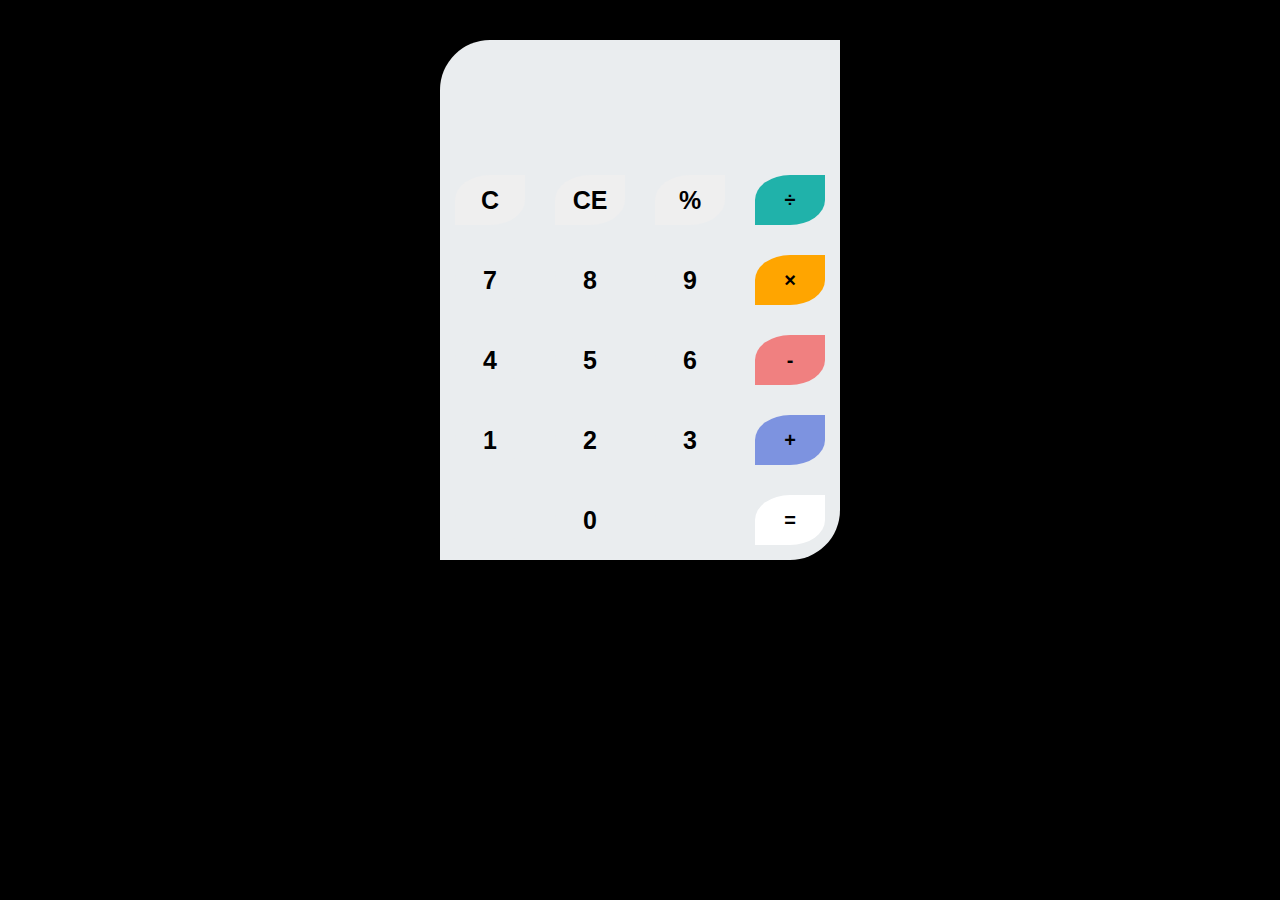
<file: calculator/calculator/index.html>
<html>
    <head>
        <link href="https://fonts.googleapis.com/css?family=Open+Sans:600,700" rel="stylesheet">
        <title>A simple calculator</title>
        <link rel="stylesheet" href="style.css">
    </head>
    <body>
        <div id="container">
            <div id="calculator">
                <div id="result">
                    <div id="history"><p id="history-value"></p></div>
                    <div id="output"><p id="output-value"></p></div>
                </div>
                <div id="keyboard">
                    <button class="operator" id="clear">C</button>
                    <button class="operator" id="backspace">CE</button>
                    <button class="operator" id="%">%</button>
                    <button class="operator" id="/">&#247;</button>
                    <button class="number" id="7">7</button>
                    <button class="number" id="8">8</button>
                    <button class="number" id="9">9</button>
                    <button class="operator" id="*">&times;</button>
                    <button class="number" id="4">4</button>
                    <button class="number" id="5">5</button>
                    <button class="number" id="6">6</button>
                    <button class="operator" id="-">-</button>
                    <button class="number" id="1">1</button>
                    <button class="number" id="2">2</button>
                    <button class="number" id="3">3</button>
                    <button class="operator" id="+">+</button>
                    <button class="empty" id="empty"></button>
                    <button class="number" id="0">0</button>
                    <button class="empty" id="empty"></button>
                    <button class="operator" id="=">=</button>
                </div>
            </div>
        </div>
        <script src="script.js"></script>
    </body>
</html>
</file>
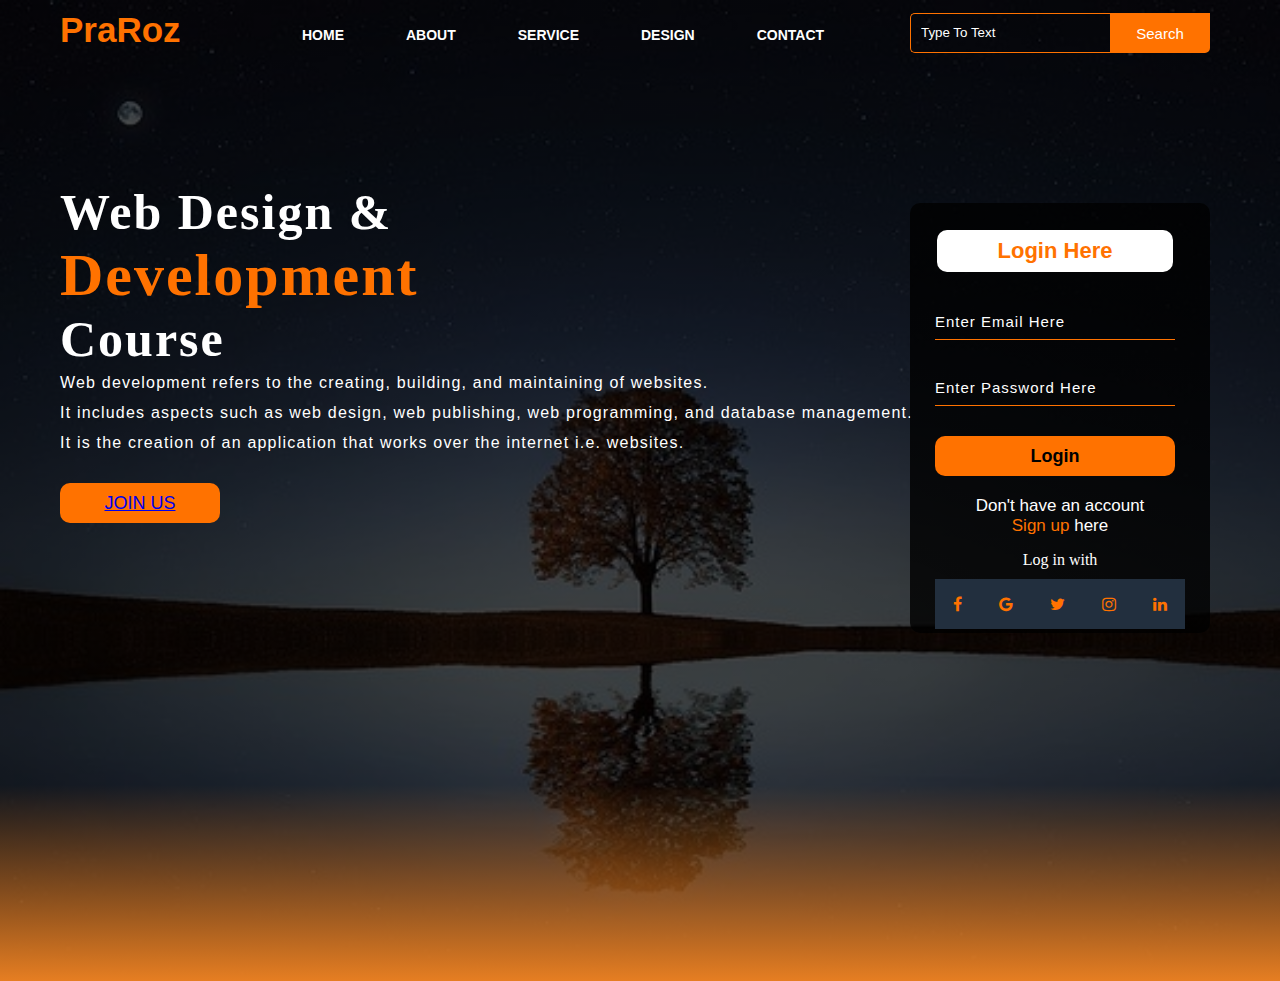
<file: Nitesh Landing Page/landing_page.html>
<!DOCTYPE html>
<html lang="en">

<head>
    <title>Webpage Design</title>
    <link rel="stylesheet" href="style.css">
    <link rel="stylesheet" href="https://cdnjs.cloudflare.com/ajax/libs/font-awesome/4.7.0/css/font-awesome.min.css">
    <link rel="preconnect" href="https://fonts.googleapis.com">
    <link rel="preconnect" href="https://fonts.gstatic.com" crossorigin>
    <link href="https://fonts.googleapis.com/css2?family=Dancing+Script:wght@700&display=swap" rel="stylesheet">
</head>

<body>
    <div class="main">
        <div class="navbar">
            <div class="icon">
                <h2 class="logo">PraRoz</h2>

            </div>

            <div class="menu">
                <ul>
                    <li><a href="#">HOME</a></li>
                    <li><a href="#">ABOUT</a></li>
                    <li><a href="#">SERVICE</a></li>
                    <li><a href="#">DESIGN</a></li>
                    <li><a href="#">CONTACT</a></li>
                </ul>
            </div>
            <div class="search">
                <input class="srch" type="search" name="" placeholder="Type To Text">
                <a href="#"><button class="btn">Search</button></a>

            </div>
        </div>
        <div class="content">
            <h1> Web Design & <br><span>Development</span> <br>Course</h1>
            <p class="par">Web development refers to the creating, building, and maintaining of websites.
                <br> It includes aspects such as web design, web publishing, web programming, and database management.
                <br> It is the creation of an application that works over the internet i.e. websites.
            </p>

            <button class="cn"><a href="#">JOIN US</a></button>

            <div class="form">
                <h2>Login Here</h2>
                <input type="email" name="email" placeholder="Enter Email Here">
                <input type="password" name="" placeholder="Enter Password Here">
                <button class="btnn"><a href="#">Login</a></button>

                <p class="link">Don't have an account<br>
                    <a href="#">Sign up </a>here</a>
                </p>
                <p class="liw">Log in with</p>

                <div class="kk">
                    <i class="fa fa-facebook"></i>
                    <i class="fa fa-google"></i>
                    <i class="fa fa-twitter"></i>
                    <i class="fa fa-instagram"></i>
                    <i class="fa fa-linkedin"></i>
                </div>
            </div>


        </div>
    </div>

</body>

</html>
</file>
<file: calculator/calculator/style.css>
body{
    font-family: 'Open Sans',sans-serif;
    background-color: black;
    }
    #container{
    width: 1000px;
    height: 550px;
    background-image: linear-gradient(rgba(0,0,0,0.3),rgba(0,0,0,0.3));
    margin: 20px auto;
    }
    #calculator{
    width: 400px;
    height: 520px;
    background-color: #eaedef;
    margin: 0 auto;
    top: 20px;
    position: relative;
    border-radius: 50px 0 50px 0;
    box-shadow: 0 4px 8px 0 rgba(0, 0, 0, 0.2), 0 6px 20px 0 rgba(0, 0, 0, 0.19);
    }
    #result{
    height: 120px;
    }
    #history{
    text-align: right;
    height: 20px;
    margin: 0 20px;
    padding-top: 10px;
    font-size: 20px;
    color: #000;
    }
    #output{
    text-align: right;
    height: 60px;
    margin: -10px 20px;
    font-size: 40px;
    color: #0dc30d;
    }
    #keyboard{
    height: 400px;
    }
    .operator, .number, .empty{
    width: 70px;
    height: 50px;
    margin: 15px;
    float: left;
    border-radius: 50% 0 50%;
    border-width: 0;
    font-weight: bold;
    font-size: 25px;
    }
    .number, .empty{
    background-color: #eaedef;
    }
    .number, .operator{
    cursor: pointer;
    }
    .operator:active, .number:active{
    font-size: 13px;
    }
    .operator:focus, .number:focus, .empty:focus{
    outline: 0;
    }
    button:nth-child(4){
    font-size: 20px;
    background-color: #20b2aa;
    }
    button:nth-child(8){
    font-size: 20px;
    background-color: #ffa500;
    }
    button:nth-child(12){
    font-size: 20px;
    background-color: #f08080;
    }
    button:nth-child(16){
    font-size: 20px;
    background-color: #7d93e0;
    }
    button:nth-child(20){
    font-size: 20px;
    background-color: #ffffff;
    }
</file>
<file: Nitesh Landing Page/style.css>
* {
    margin: 0;
    padding: 0;
}

.main {
    width: 100%;
    background: linear-gradient(rgba(0, 0, 0, 0.7)80%, #e67e22), url(image.jpg);
    background-position: center;
    background-size: cover;
    height: 109vh;
}

.navbar {
    width: 1200px;
    height: 75px;
    margin: auto;

}

.icon {
    width: 200px;
    float: left;
    height: 70px;
}

.logo {
    color: #ff7200;
    font-size: 35px;
    font-family: Arial;
    padding-left: 20px;
    float: left;
    padding-top: 10px;

}

.menu {
    width: 400px;
    float: left;
    height: 70px;
}

ul {
    float: left;
    display: flex;
    justify-content: center;
    align-items: center;
}

ul li {
    list-style: none;
    margin-left: 62px;
    margin-top: 27px;
    font-size: 14px;
}

ul li a {
    text-decoration: none;
    color: #fff;
    font-family: Arial;
    font-weight: bold;
    transition: 0.4s ease-in-out;
}

ul li a:hover {
    color: #ff7200;
}

.search {
    width: 330px;
    float: left;
    margin-left: 270px;

}

.srch {
    font-family: 'Times New Roman';
    width: 200px;
    height: 40px;
    background: transparent;
    border: 1px solid #ff7200;
    margin-top: 13px;
    color: #fff;
    border-right: 16px;
    float: left;
    padding: 10px;
    border-bottom-left-radius: 5px;
    border-top-left-radius: 5px;
}

.btn {
    width: 100px;
    height: 40px;
    background: #ff7200;
    border: 2px solid #ff7200;
    margin-top: 13px;
    color: #fff;
    font-size: 15px;
    border-bottom-right-radius: 5px;
    border-bottom-right-radius: 5px;
}

.btn:focus {
    outline: none;

}

.srch:focus {
    outline: none;
}

.content {
    width: 1200px;
    height: auto;
    margin: auto;
    color: #fff;
    position: relative;
}

.content .par {
    padding-left: 20px;
    padding-bottom: 25px;
    font-family: Arial;
    letter-spacing: 1.2px;
    line-height: 30px;
}

.content h1 {
    font-family: 'Times New Roman';
    font-size: 50px;
    padding-left: 20px;
    margin-top: 9%;
    letter-spacing: 2px;
}

.content .cn {
    width: 160px;
    height: 40px;
    background: #ff7200;
    border: none;
    margin: bottom 10px;
    margin-left: 20px;
    font-size: 18px;
    border-radius: 10px;
    cursor: pointer;
    transition: 4s ease;
}

.content .cn {
    text-decoration: none;
    color: #000;
    transition: 3s ease;
}

.cn:hover {
    background-color: #fff;

}

.content span {
    color: #ff7200;
    font-size: 60px;
}

.form {
    width: 250px;
    height: 380px;
    background: linear-gradient(to top, rgba(0, 0, 0, 0.8)50%, rgba(0, 0, 0, 0.8)50%);
    position: absolute;
    top: 20px;
    left: 870px;
    border-radius: 10px;
    padding: 25px;
}

.form h2 {
    width: 220px;
    font-family: sans-serif;
    text-align: center;
    color: #ff7200;
    font-size: 22px;
    background-color: #fff;
    border-radius: 10px;
    margin: 2px;
    padding: 8px;
}

.form input {
    width: 240px;
    height: 35px;
    background: transparent;
    border-bottom: 1px solid #ff7200;
    border-top: none;
    border-right: none;
    border-left: none;
    color: #fff;
    font-size: 15px;
    letter-spacing: 1px;
    margin-top: 30px;
    font-family: sans-serif;
}

.form input:focus {
    outline: none;

}

::placeholder {
    color: #fff;
    font-family: Arial;
}

.btnn {
    width: 240px;
    height: 40px;
    background: #ff7200;
    border: none;
    margin-top: 30px;
    font-size: 18px;
    border-radius: 10px;
    cursor: pointer;
    color: #fff;
    transition: 0.4s ease;
}

.btnn:hover {
    background: #fff;
    color: #ff7200;
}

.btnn a {
    text-decoration: none;
    color: #000;
    font-weight: bold;
}

.form .link {
    font-family: Arial;
    font-size: 17px;
    padding-top: 20px;
    text-align: center;
}

.form .link a {
    text-decoration: none;
    color: #ff7200;
}

.liw {
    padding-top: 15px;
    padding-bottom: 10px;
    text-align: center;
}



.kk {
    width: 100%;
    height: 50px;
    color: white;
    background: #222f3e;
    display: flex;
    justify-content: space-around;
    align-items: center;
}

.kk i {
    margin: 0 5px;
    color: #ff7200;
}
</file>
